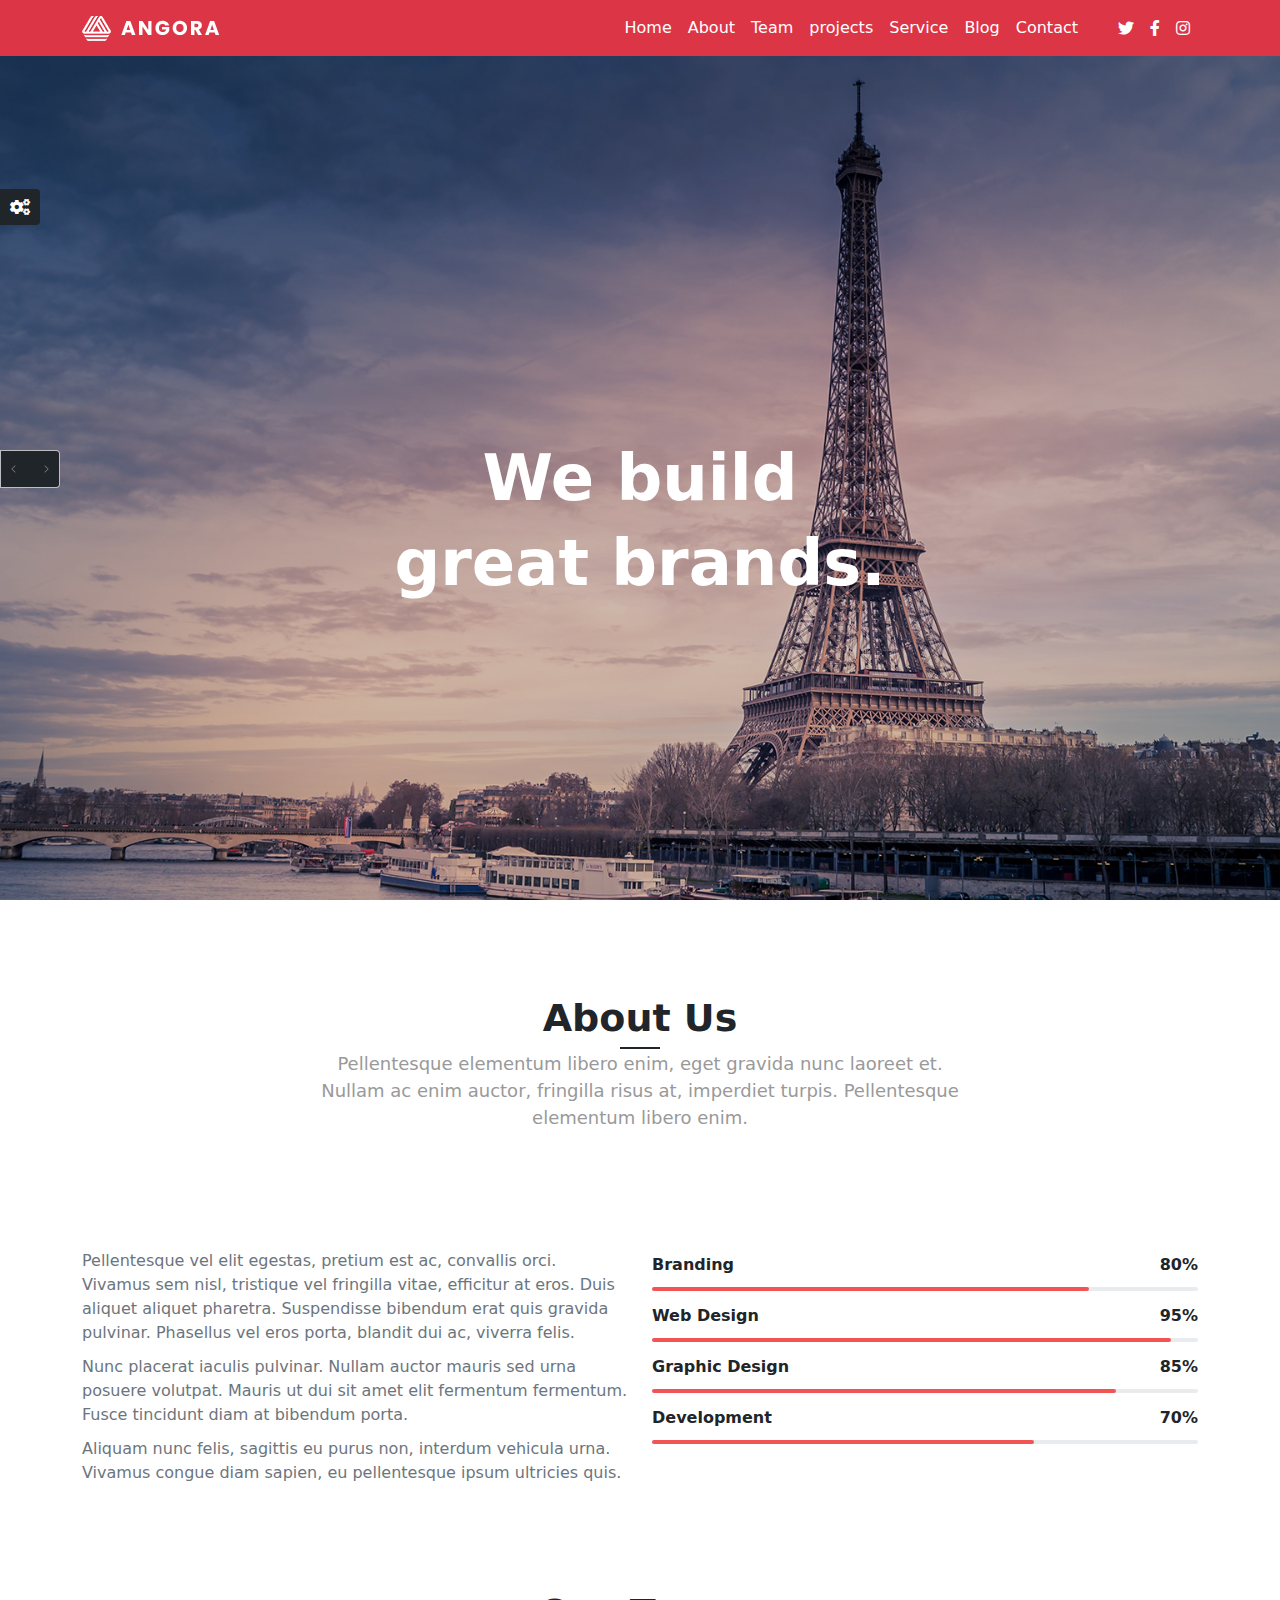
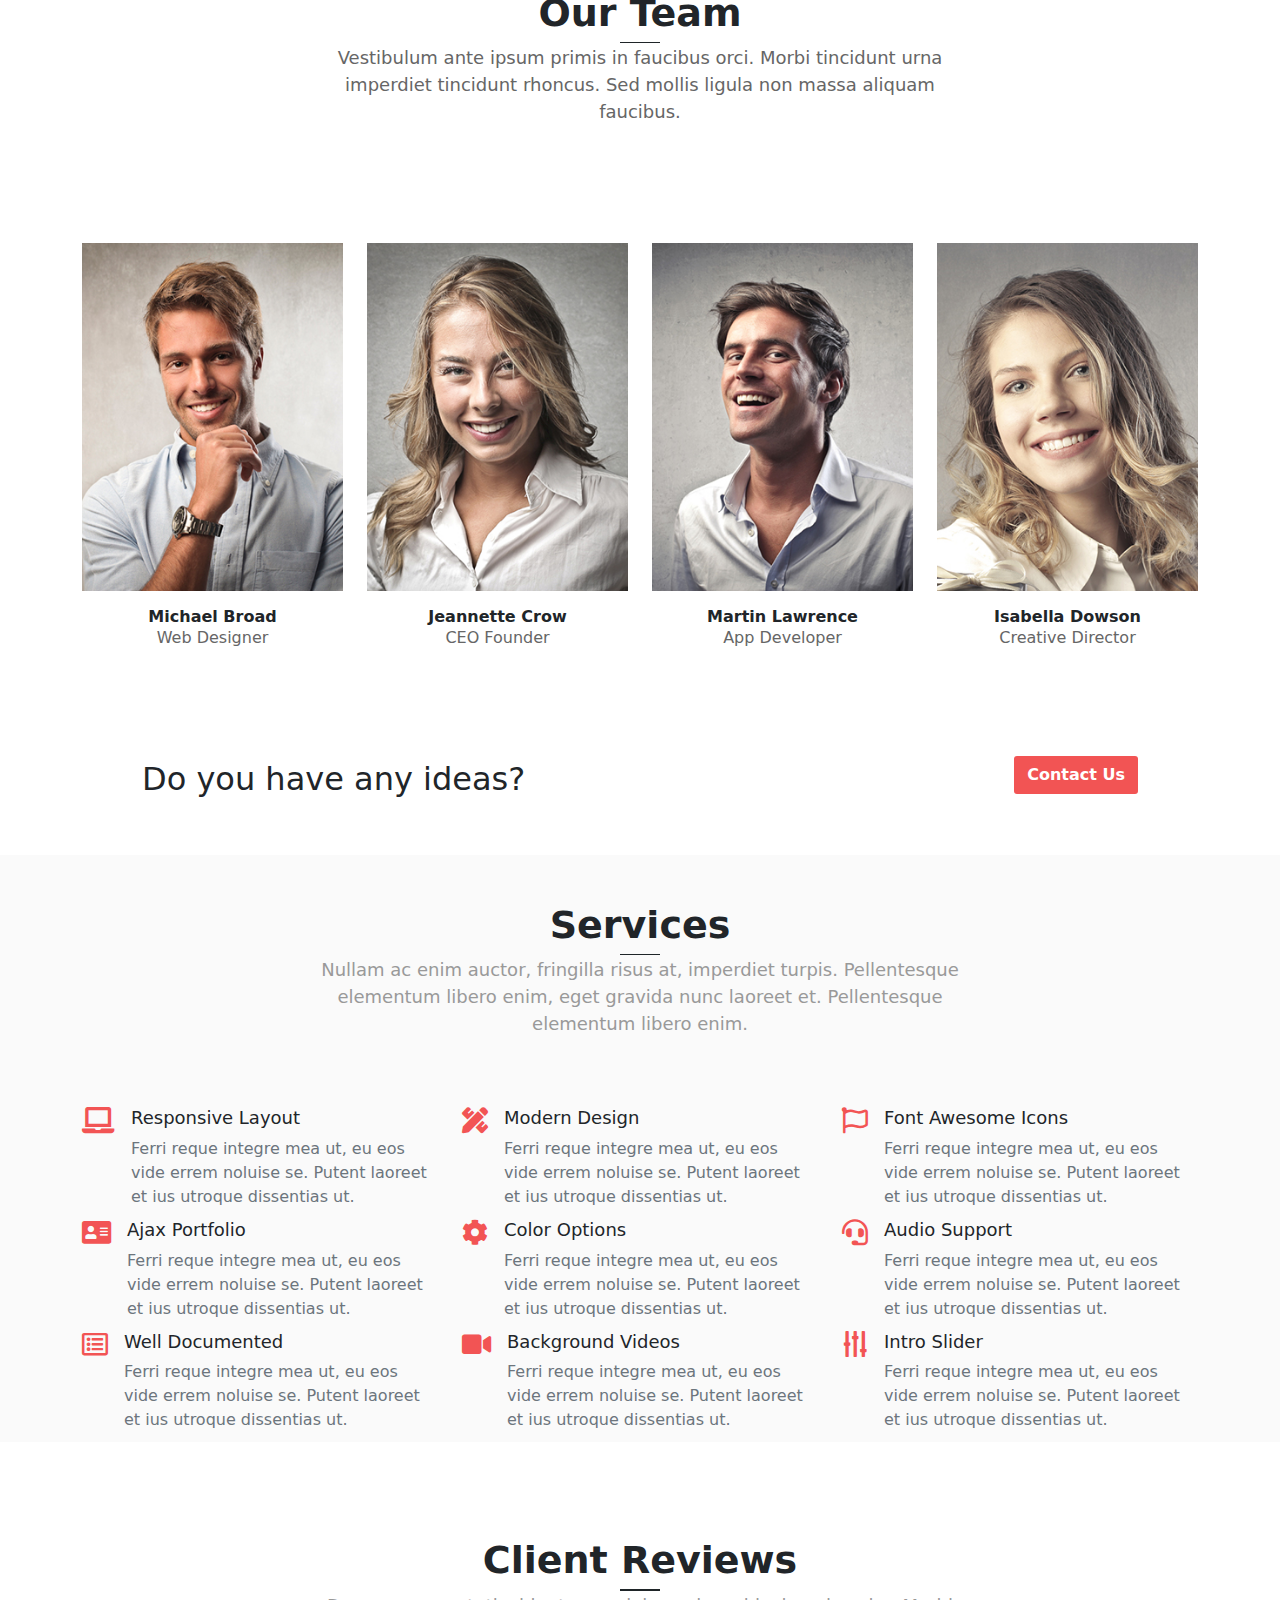
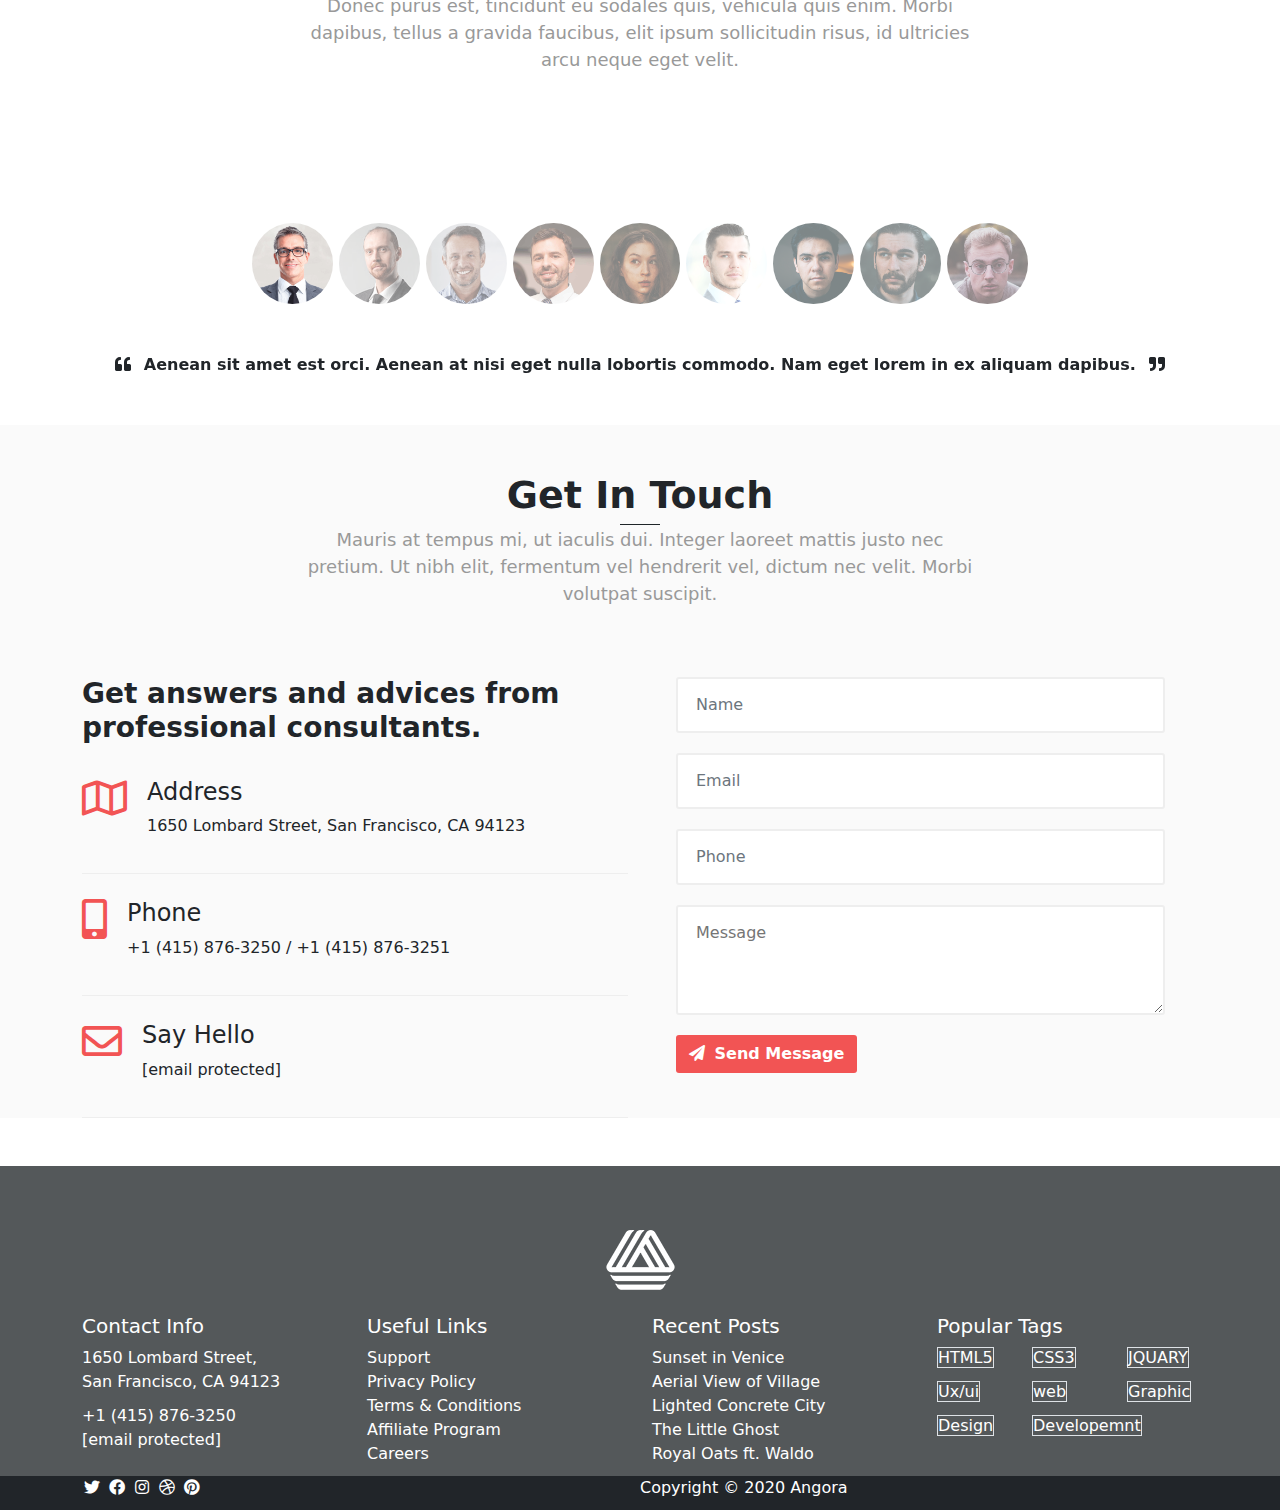
<file: index.html>
<html>

<head>
    <link rel="stylesheet" href="css/all.min.css">
    <link rel="stylesheet" href="css/bootstrap.min.css">
    <link rel="preconnect" href="https://fonts.googleapis.com">
    <link rel="preconnect" href="https://fonts.gstatic.com" crossorigin>
    <link href="https://fonts.googleapis.com/css2?family=Poppins:wght@200&display=swap" rel="stylesheet">
    <link rel="stylesheet" href="css/style.css">
</head>

<body>
    <section id="home">
        <!-- nav  -->
        <nav class="navbar navbar-expand-lg navbar-light bg-danger position-fixed w-100 z-index-2">
            <div class="container">
                <a class="navbar-brand" href="indix.html">
                    <img src="images/logo-white.png" alt="">
                </a>
                <button class="navbar-toggler" type="button" data-bs-toggle="collapse"
                    data-bs-target="#navbarSupportedContent" aria-controls="navbarSupportedContent"
                    aria-expanded="false" aria-label="Toggle navigation">
                    <span class="navbar-toggler-icon"></span>
                </button>
                <div class="collapse navbar-collapse" id="navbarSupportedContent">
                    <ul class="navbar-nav ms-auto mb-2 mb-lg-0">
                        <li class="nav-item ">
                            <a class="nav-link active" aria-current="page" href="#home">Home</a>
                        </li>
                        <li class="nav-item ">
                            <a class="nav-link" href="#about">About</a>
                        </li>
                        <li class="nav-item ">
                            <a class="nav-link" href="#team">Team</a>
                        </li>
                        <li class="nav-item ">
                            <a class="nav-link" href="#">projects</a>
                        </li>
                        <li class="nav-item ">
                            <a class="nav-link" href="#service">Service</a>
                        </li>
                        <li class="nav-item ">
                            <a class="nav-link" href="#">Blog</a>
                        </li>
                        <li class="nav-item  me-4">
                            <a class="nav-link" href="#contact">Contact</a>
                        </li>
                    </ul>
                    <!-- icon -->
                    <div class="nav-icon service_item d-flex text-white">
                        <i class="fab fa-twitter p-2"></i>
                        <i class="fab fa-facebook-f p-2"></i>
                        <i class="fab fa-instagram p-2"></i>
                    </div>
                </div>
        </nav>
        <!-- settings  -->
        <div class="settings position-fixed text-white rounded-end z-index">
            <i class="fas fa-cogs fa-1x"></i>
        </div>
        <!-- sliders  -->
        <div id="carouselExampleControls" class="carousel slide" data-bs-ride="carousel">
            <div class="carousel-inner position-static">
                <div class="carousel-item active slide_1">
                    <div class="carousel-caption d-none d-md-block">
                        <h1>We build</h1>
                        <h1>great brands.</h1>
                    </div>
                </div>
                <div class="carousel-item slide_2">
                    <div class="carousel-caption d-none d-md-block">
                        <h1>Focused </h1>
                        <h1>on strategy.</h1>
                    </div>
                </div>
                <div class="carousel-item slide_3">
                    <div class="carousel-caption d-none d-md-block">
                        <h1>Advanced in</h1>
                        <h1>digital works.</h1>
                    </div>
                </div>
            </div>
            <div class="arrow position-absolute text-white rounded-end text-center m-0">
                <div class="arow-left mb-3">
                    <button class="carousel-control-prev m-2" type="button" data-bs-target="#carouselExampleControls"
                        data-bs-slide="prev">
                        <span class="carousel-control-prev-icon" aria-hidden="true"></span>
                        <span class="visually-hidden">Previous</span>
                    </button>
                </div>
                <div class="arow-right">
                    <button class="carousel-control-next m-2" type="button" data-bs-target="#carouselExampleControls"
                        data-bs-slide="next">
                        <span class="carousel-control-next-icon" aria-hidden="true"></span>
                        <span class="visually-hidden">Next</span>
                    </button>
                </div>
            </div>
        </div>
    </section>
    <section id="about" class="mt-5 pt-5 ">
        <div class="container mb-5">
            <div class="d-flex justify-content-center align-items-center">
                <div class="ATSC-text text-center">
                    <div class="position-relative ">
                        <h2>About Us</h2>
                        <div class="line-mf"></div>
                    </div>
                    <p> Pellentesque elementum libero enim, eget gravida nunc laoreet et. Nullam ac enim auctor,
                        fringilla risus at, imperdiet turpis. Pellentesque elementum libero enim.</p>
                </div>
            </div>
        </div>
        <div class="container mb-5">
            <div class="row">
                <div class="col-md-6 text-muted">
                    <p>Pellentesque vel elit egestas, pretium est ac, convallis orci. Vivamus sem nisl, tristique vel
                        fringilla vitae, efficitur at eros. Duis aliquet aliquet pharetra. Suspendisse bibendum erat
                        quis gravida pulvinar. Phasellus vel eros porta, blandit dui ac, viverra felis.</p>
                    <p>Nunc placerat iaculis pulvinar. Nullam auctor mauris sed urna posuere volutpat. Mauris ut dui sit
                        amet elit fermentum fermentum. Fusce tincidunt diam at bibendum porta.</p>
                    <p>Aliquam nunc felis, sagittis eu purus non, interdum vehicula urna. Vivamus congue diam sapien, eu
                        pellentesque ipsum ultricies quis.</p>
                </div>
                <div class="col-md-6 ">
                    <div class="skill-item py-1">
                        <div class="d-flex">
                            <div class="w-50 ">
                                <p class="fw-bold">Branding</p>
                            </div>
                            <div class="w-50 position-relative">
                                <p class="position-absolute right fw-bold ">80%</p>
                            </div>
                        </div>
                        <div class="progress">
                            <div class="progress-bar" role="progressbar" style="width: 80%" aria-valuenow="80"
                                aria-valuemin="0" aria-valuemax="100"></div>
                        </div>
                    </div>
                    <div class="skill-item py-1 ">
                        <div class="d-flex">
                            <div class="w-50 ">
                                <p class="fw-bold">Web Design</p>
                            </div>
                            <div class="w-50 position-relative">
                                <p class="position-absolute right fw-bold ">95%</p>
                            </div>
                        </div>
                        <div class="progress">
                            <div class="progress-bar " role="progressbar" style="width: 95%" aria-valuenow="95"
                                aria-valuemin="0" aria-valuemax="100"></div>
                        </div>
                    </div>
                    <div class="skill-item py-1  ">
                        <div class="d-flex">
                            <div class="w-50 ">
                                <p class="fw-bold">Graphic Design</p>
                            </div>
                            <div class="w-50 position-relative">
                                <p class="position-absolute right fw-bold ">85%</p>
                            </div>
                        </div>
                        <div class="progress">
                            <div class="progress-bar " role="progressbar" style="width: 85%" aria-valuenow="85"
                                aria-valuemin="0" aria-valuemax="100"></div>
                        </div>
                    </div>
                    <div class="skill-item py-1  ">
                        <div class="d-flex">
                            <div class="w-50 ">
                                <p class="fw-bold">Development</p>
                            </div>
                            <div class="w-50 position-relative">
                                <p class="position-absolute right fw-bold ">70%</p>
                            </div>
                        </div>
                        <div class="progress">
                            <div class="progress-bar " role="progressbar" style="width: 70%" aria-valuenow="70"
                                aria-valuemin="0" aria-valuemax="100"></div>
                        </div>
                    </div>
                </div>
            </div>
        </div>
        </div>
        </div>
    </section>
    <section id="team" class="mt-5 pt-5">
        <div class="container mb-5">
            <div class="d-flex justify-content-center align-items-center">
                <div class="ATSC-text text-center">
                    <div class="position-relative ">
                        <h2>Our Team</h2>
                        <div class="line-mf"></div>
                    </div>
                    <p> Vestibulum ante ipsum primis in faucibus orci. Morbi tincidunt urna imperdiet tincidunt rhoncus.
                        Sed mollis ligula non massa aliquam faucibus.</p>
                </div>
            </div>
        </div>
        <div class="container">
            <div class="row">
                <div class="col-md-3">
                    <div class="team-card text-center">
                        <div class="profile">
                            <div class="social text-center d-flex justify-content-center align-items-center text-white">
                                <a href=""><i class="fab fa-twitter p-3 text-white"></i></a>
                                <a href=""><i class="fab fa-facebook-f p-3 text-white"></i></a>
                                <a href=""><i class="fab fa-linkedin-in p-3 text-white"></i></a>
                                <a href=""><i class="fab fa-dribbble p-3 text-white"></i></a>
                            </div>
                            <img src="images/member-1.jpg" alt="" class="w-100">
                        </div>
                        <div class="text mt-3">
                            <h5 class="Team_member">Michael Broad</h5>
                            <p> Web Designer</p>
                        </div>
                    </div>
                </div>
                <div class="col-md-3">
                    <div class="team-card text-center">
                        <div class="profile">
                            <div class="social text-center d-flex justify-content-center align-items-center text-white">
                                <a href=""><i class="fab fa-twitter p-3 text-white"></i></a>
                                <a href=""><i class="fab fa-facebook-f p-3 text-white"></i></a>
                                <a href=""><i class="fab fa-linkedin-in p-3 text-white"></i></a>
                                <a href=""><i class="fab fa-dribbble p-3 text-white"></i></a>
                            </div>
                            <img src="images/member-2.jpg" alt="" class="w-100">
                        </div>
                        <div class="text mt-3">
                            <h5 class="Team_member">Jeannette Crow</h5>
                            <p> CEO Founder</p>
                        </div>
                    </div>

                </div>
                <div class="col-md-3">
                    <div class="team-card text-center">
                        <div class="profile">
                            <div class="social text-center d-flex justify-content-center align-items-center text-white">
                                <a href=""><i class="fab fa-twitter p-3 text-white"></i></a>
                                <a href=""><i class="fab fa-facebook-f p-3 text-white"></i></a>
                                <a href=""><i class="fab fa-linkedin-in p-3 text-white"></i></a>
                                <a href=""><i class="fab fa-dribbble p-3 text-white"></i></a>
                            </div>
                            <img src="images/member-3.jpg" alt="" class="w-100">
                        </div>
                        <div class="text mt-3">
                            <h5 class="Team_member">Martin Lawrence</h5>
                            <p> App Developer</p>
                        </div>
                    </div>

                </div>
                <div class="col-md-3">
                    <div class="team-card text-center">
                        <div class="profile">
                            <div class="social text-center d-flex justify-content-center align-items-center text-white">
                                <a href=""><i class="fab fa-twitter p-3 text-white"></i></a>
                                <a href=""><i class="fab fa-facebook-f p-3 text-white"></i></a>
                                <a href=""><i class="fab fa-linkedin-in p-3 text-white"></i></a>
                                <a href=""><i class="fab fa-dribbble p-3 text-white"></i></a>
                            </div>
                            <img src="images/member-4.jpg" alt="" class="w-100">
                        </div>
                        <div class="text mt-3">
                            <h5 class="Team_member">Isabella Dowson</h5>
                            <p> Creative Director</p>
                        </div>
                    </div>

                </div>
            </div>
            <div class="container">
                <div class="d-flex mt-5 pt-5 ps-5  ">
                    <div>
                        <h3 class="fs-2 mt-1">Do you have any ideas?</h3>
                    </div>
                    <!-- button -->
                    <div class="ms-auto me-5 ">
                        <a href="#contact" class="btn ">Contact Us</a>
                    </div>
                </div>
            </div>
        </div>
    </section>
    <section id="service" class="mt-5 pt-5 bg-gray ">
        <div class="container ">
            <div class="d-flex justify-content-center align-items-center">
                <div class="ATSC-text text-center">
                    <div class="position-relative ">
                        <h2>Services</h2>
                        <div class="line-mf"></div>
                    </div>
                    <p>Nullam ac enim auctor, fringilla risus at, imperdiet turpis. Pellentesque elementum libero enim,
                        eget gravida nunc laoreet et. Pellentesque elementum libero enim.</p>
                </div>
            </div>
        </div>
        <div class="container">
            <div class="row">
                <div class="col-md-4 ">
                    <div class="service_item d-flex">
                        <div class="service_icon me-3">
                            <i class="fas fa-laptop"></i>
                        </div>
                        <div class="service_text">
                            <h3>Responsive Layout</h3>
                            <p class="text-muted">Ferri reque integre mea ut, eu eos vide errem noluise se. Putent
                                laoreet et ius utroque dissentias ut.</p>
                        </div>
                    </div>
                </div>
                <div class="col-md-4 ">
                    <div class="service_item d-flex">
                        <div class="service_icon me-3">
                            <i class="fas fa-pencil-ruler"></i>
                        </div>
                        <div class="service_text">
                            <h3>Modern Design</h3>
                            <p class="text-muted">Ferri reque integre mea ut, eu eos vide errem noluise se. Putent
                                laoreet et ius utroque dissentias ut.</p>
                        </div>
                    </div>
                </div>
                <div class="col-md-4 ">
                    <div class="service_item d-flex">
                        <div class="service_icon me-3">
                            <i class="far fa-flag"></i>
                        </div>
                        <div class="service_text">
                            <h3>Font Awesome Icons</h3>
                            <p class="text-muted">Ferri reque integre mea ut, eu eos vide errem noluise se. Putent
                                laoreet et ius utroque dissentias ut.</p>
                        </div>
                    </div>
                </div>
                <div class="col-md-4 ">
                    <div class="service_item d-flex">
                        <div class="service_icon me-3">
                            <i class="fas fa-address-card"></i>
                        </div>
                        <div class="service_text">
                            <h3>Ajax Portfolio</h3>
                            <p class="text-muted">Ferri reque integre mea ut, eu eos vide errem noluise se. Putent
                                laoreet et ius utroque dissentias ut.</p>
                        </div>
                    </div>
                </div>
                <div class="col-md-4 ">
                    <div class="service_item d-flex">
                        <div class="service_icon me-3">
                            <i class="fas fa-cog"></i>
                        </div>
                        <div class="service_text">
                            <h3>Color Options</h3>
                            <p class="text-muted">Ferri reque integre mea ut, eu eos vide errem noluise se. Putent
                                laoreet et ius utroque dissentias ut.</p>
                        </div>
                    </div>
                </div>
                <div class="col-md-4 ">
                    <div class="service_item d-flex">
                        <div class="service_icon me-3">
                            <i class="fas fa-headset"></i>
                        </div>
                        <div class="service_text">
                            <h3>Audio Support</h3>
                            <p class="text-muted">Ferri reque integre mea ut, eu eos vide errem noluise se. Putent
                                laoreet et ius utroque dissentias ut.</p>
                        </div>
                    </div>
                </div>
                <div class="col-md-4">
                    <div class="service_item d-flex">
                        <div class="service_icon me-3">
                            <i class="far fa-list-alt"></i>
                        </div>
                        <div class="service_text">
                            <h3>Well Documented</h3>
                            <p class="text-muted">Ferri reque integre mea ut, eu eos vide errem noluise se. Putent
                                laoreet et ius utroque dissentias ut.</p>
                        </div>
                    </div>
                </div>
                <div class="col-md-4">
                    <div class="service_item d-flex">
                        <div class="service_icon me-3">
                            <i class="fas fa-video"></i>
                        </div>
                        <div class="service_text">
                            <h3>Background Videos</h3>
                            <p class="text-muted">Ferri reque integre mea ut, eu eos vide errem noluise se. Putent
                                laoreet et ius utroque dissentias ut.</p>
                        </div>
                    </div>
                </div>
                <div class="col-md-4">
                    <div class="service_item d-flex">
                        <div class="service_icon me-3">
                            <i class="fas fa-sliders-h fa-rotate-270"></i>
                        </div>
                        <div class="service_text">
                            <h3>Intro Slider</h3>
                            <p class="text-muted">Ferri reque integre mea ut, eu eos vide errem noluise se. Putent
                                laoreet et ius utroque dissentias ut.</p>
                        </div>
                    </div>
                </div>
            </div>
        </div>
    </section>
    <section class="Reviews mt-5 pt-5 ">
        <div class="container">
            <div class="d-flex justify-content-center align-items-center">
                <div class="ATSC-text text-center">
                    <div class="position-relative ">
                        <h2>Client Reviews</h2>
                        <div class="line-mf"></div>
                    </div>
                    <p>Donec purus est, tincidunt eu sodales quis, vehicula quis enim. Morbi dapibus, tellus a gravida
                        faucibus, elit ipsum sollicitudin risus, id ultricies arcu neque eget velit.</p>
                </div>
            </div>
        </div>
        <div class="container">
            <div class="carousel_Reviews">
                <div id="carouselExampleIndicators" class="carousel slide" data-bs-ride="carousel">
                    <div class="carousel-indicators position-static pt-5">
                        <button type="button" data-bs-target="#carouselExampleIndicators" data-bs-slide-to="0"
                            class="active" aria-current="true" aria-label="Slide 1">
                            <img src="./images/client-1.png" class="d-block w-100 rounded-circle" alt="...">
                        </button>
                        <button type="button" data-bs-target="#carouselExampleIndicators" data-bs-slide-to="1"
                            aria-label="Slide 2">
                            <img src="./images/client-2.png" class="d-block w-100 rounded-circle" alt="...">
                        </button>
                        <button type="button" data-bs-target="#carouselExampleIndicators" data-bs-slide-to="2"
                            aria-label="Slide 3">
                            <img src="./images/client-3.png" class="d-block w-100 rounded-circle" alt="...">
                        </button>
                        <button type="button" data-bs-target="#carouselExampleIndicators" data-bs-slide-to="3"
                            aria-label="Slide 4">
                            <img src="./images/client-4.png" class="d-block w-100 rounded-circle" alt="...">
                        </button>
                        <button type="button" data-bs-target="#carouselExampleIndicators" data-bs-slide-to="4"
                            aria-label="Slide 5">
                            <img src="./images/client-5.png" class="d-block w-100 rounded-circle" alt="...">
                        </button>
                        <button type="button" data-bs-target="#carouselExampleIndicators" data-bs-slide-to="5"
                            aria-label="Slide 6">
                            <img src="./images/client-6.png" class="d-block w-100 rounded-circle" alt="...">
                        </button>
                        <button type="button" data-bs-target="#carouselExampleIndicators" data-bs-slide-to="6"
                            aria-label="Slide 7">
                            <img src="./images/client-7.png" class="d-block w-100 rounded-circle" alt="...">
                        </button>
                        <button type="button" data-bs-target="#carouselExampleIndicators" data-bs-slide-to="7"
                            aria-label="Slide 8">
                            <img src="./images/client-8.png" class="d-block w-100 rounded-circle" alt="...">
                        </button>
                        <button type="button" data-bs-target="#carouselExampleIndicators" data-bs-slide-to="8"
                            aria-label="Slide 9">
                            <img src="./images/client-9.png" class="d-block w-100 rounded-circle" alt="...">
                        </button>
                    </div>
                    <div class="carousel-inner">
                        <div class="carousel-item active">
                            <div class="d-flex justify-content-center align-items-center">
                                <div class="text-center">
                                    <i class="fas fa-quote-left "></i>
                                    <span class="text-center p-2 fw-bold"> Aenean sit amet est orci. Aenean at nisi eget
                                        nulla lobortis commodo. Nam eget lorem in ex aliquam dapibus. </span>
                                    <i class="fas fa-quote-right"></i>
                                </div>
                            </div>
                        </div>
                        <div class="carousel-item">
                            <div class="d-flex justify-content-center align-items-center">
                                <div class="text-center">
                                    <i class="fas fa-quote-left "></i>
                                    <span class="text-center p-2  fw-bold"> Suspendisse non velit lacus. Mauris
                                        efficitur lorem a justo semper, ut suscipit ligula malesuada. Donec dui nulla.
                                    </span>
                                    <i class="fas fa-quote-right"></i>
                                </div>
                            </div>
                        </div>
                        <div class="carousel-item">
                            <div class="d-flex justify-content-center align-items-center">
                                <div class="text-center">
                                    <i class="fas fa-quote-left "></i>
                                    <span class="text-center p-2 fw-bold"> Vestibulum lectus massa, volutpat ut
                                        tristique nec, volutpat in turpis. In vehicula tempus odio. Nullam enim ligula.
                                    </span>
                                    <i class="fas fa-quote-right"></i>
                                </div>
                            </div>
                        </div>
                        <div class="carousel-item ">
                            <div class="d-flex justify-content-center align-items-center">
                                <div class="text-center">
                                    <i class="fas fa-quote-left "></i>
                                    <span class="text-center p-2 fw-bold "> Nunc accumsan finibus sollicitudin. Integer
                                        malesuada purus sapien, sit amet volutpat sem fringilla ut. Proin viverra
                                        scelerisque mollis. </span>
                                    <i class="fas fa-quote-right"></i>
                                </div>
                            </div>
                        </div>
                        <div class="carousel-item">
                            <div class="d-flex justify-content-center align-items-center">
                                <div class="text-center">
                                    <i class="fas fa-quote-left "></i>
                                    <span class="text-center p-2 fw-bold"> Fusce euismod eget nulla a tempus.
                                        Pellentesque in varius metus. Fusce iaculis cursus ante, vel vestibulum dui
                                        sagittis vitae. </span>
                                    <i class="fas fa-quote-right"></i>
                                </div>
                            </div>
                        </div>
                        <div class="carousel-item">
                            <div class="d-flex justify-content-center align-items-center">
                                <div class="text-center">
                                    <i class="fas fa-quote-left "></i>
                                    <span class="text-center p-2 fw-bold"> Cras et est eu tellus fringilla congue. Nunc
                                        efficitur libero ut nunc volutpat porttitor. Aliquam in justo at neque. </span>
                                    <i class="fas fa-quote-right"></i>
                                </div>
                            </div>
                        </div>
                        <div class="carousel-item ">
                            <div class="d-flex justify-content-center align-items-center">
                                <div class="text-center">
                                    <i class="fas fa-quote-left "></i>
                                    <span class="text-center p-2  fw-bold">L Vivamus pellentesque dignissim neque, quis
                                        viverra diam venenatis sit amet. Donec dignissim turpis quis libero posuere
                                        auctor. </span>
                                    <i class="fas fa-quote-right"></i>
                                </div>
                            </div>
                        </div>
                        <div class="carousel-item">
                            <div class="d-flex justify-content-center align-items-center">
                                <div class="text-center">
                                    <i class="fas fa-quote-left "></i>
                                    <span class="text-center p-2 fw-bold"> Aenean varius accumsan eros, id molestie leo
                                        vestibulum a. Ut semper dictum feugiat. Integer tincidunt interdum eros ut
                                        accumsan. </span>
                                    <i class="fas fa-quote-right"></i>
                                </div>
                            </div>
                        </div>
                        <div class="carousel-item">
                            <div class="d-flex justify-content-center align-items-center">
                                <div class="text-center">
                                    <i class="fas fa-quote-left "></i>
                                    <span class="text-center p-2 fw-bold"> Aenean varius accumsan eros, id molestie leo
                                        vestibulum a. Ut semper dictum feugiat. Integer tincidunt interdum eros ut
                                        accumsan. </span>
                                    <i class="fas fa-quote-right"></i>
                                </div>
                            </div>
                        </div>
                    </div>
                </div>
            </div>
        </div>
    </section>
    <section id="contact" class="mt-5 pt-5 bg-gray ">
        <div class="container ">
            <div class="d-flex justify-content-center align-items-center">
                <div class="ATSC-text text-center">
                    <div class="position-relative ">
                        <h2>Get In Touch</h2>
                        <div class="line-mf"></div>
                    </div>
                    <p>Mauris at tempus mi, ut iaculis dui. Integer laoreet mattis justo nec pretium. Ut nibh elit,
                        fermentum vel hendrerit vel, dictum nec velit. Morbi volutpat suscipit.</p>
                </div>
            </div>
        </div>
        <div class="container ">
            <div class="row">
                <div class="col-md-6">
                    <h3>Get answers and advices from professional consultants.</h3>

                    <div class="toContactus d-flex">
                        <div class="contactIcon ">
                            <i class="far fa-map"></i>
                        </div>
                        <div class="contactText">
                            <h4>Address</h4>
                            <p>1650 Lombard Street, San Francisco, CA 94123</p>
                        </div>
                    </div>
                    <div class="toContactus d-flex">
                        <div class="contactIcon ">
                            <i class="fas fa-mobile-alt"></i>
                        </div>
                        <div class="contactText">
                            <h4>Phone</h4>
                            <p>+1 (415) 876-3250 / +1 (415) 876-3251</p>
                        </div>
                    </div>
                    <div class="toContactus d-flex">
                        <div class="contactIcon ">
                            <i class="far fa-envelope"></i>
                        </div>
                        <div class="contactText">
                            <h4>Say Hello</h4>
                            <p>[email protected]</p>
                        </div>
                    </div>
                </div>
                <div class="col-md-6">
                    <form>
                        <div class="container">
                            <div class="row">
                                <div class="col-md-12">
                                    <div class="form-group">
                                        <input type="text" name="form-name" class="form-control" placeholder="Name">
                                    </div>
                                </div>
                            </div>
                        </div>
                        <div class="container">
                            <div class="row">
                                <div class="col-md-12">
                                    <div class="form-group">
                                        <input type="email" name="form-email" class="form-control" placeholder="Email">
                                    </div>
                                </div>
                            </div>
                        </div>
                        <div class="container">
                            <div class="row">
                                <div class="col-md-12">
                                    <div class="form-group">
                                        <input type="number" name="form-phone" class="form-control" placeholder="Phone">
                                    </div>
                                </div>
                            </div>
                        </div>
                        <div class="container">
                            <div class="row">
                                <div class="col-md-12">
                                    <div class="form-group">
                                        <textarea name="message" class="form-message" placeholder="Message"></textarea>
                                    </div>
                                </div>
                            </div>
                        </div>
                        <!-- button -->
                        <div class="ps-4">
                            <button type="submit" class="btn">
                                <i class="fas fa-paper-plane pe-1"></i> Send Message</button>
                        </div>
                    </form>
                </div>
            </div>
        </div>

    </section>
    <section id="Copyright " class="mt-5 pt-5 bg-black ">
        <div class="container">
            <div class="row">
                <div class="col-md-12">
                    <div class="text-center pt-3">
                        <img src="images/icon.png" alt="">
                    </div>
                </div>
            </div>

        </div>
        <div class="container mt-4 c_wihte">
            <div class="row">
                <div class="col-md-3 col-sm-6">
                    <div class="text-white">
                        <h5>Contact Info</h5>
                        <p>1650 Lombard Street,
                            <br> San Francisco, CA 94123
                        </p>
                        <p>
                            +1 (415) 876-3250
                            <br>
                            <a href="">[email protected]</a>
                        </p>
                    </div>
                </div>
                <div class="col-md-3 col-sm-6 c_wihte">
                    <div class="text-white">
                        <h5>Useful Links</h5>
                        <p><a href="">Support</a>
                            <br> <a href="">Privacy Policy</a><br>
                            <a href="">Terms & Conditions</a>
                            <br>
                            <a href="">Affiliate Program</a><br>
                            <a href="">Careers</a>
                        </p>
                    </div>
                </div>
                <div class="col-md-3 col-sm-6">
                    <div class="text-white">
                        <h5>Recent Posts</h5>
                        <p><a href="">Sunset in Venice</a>
                            <br> <a href="">Aerial View of Village</a><br>
                            <a href="">Lighted Concrete City</a>
                            <br>
                            <a href="">The Little Ghost</a><br>
                            <a href="">Royal Oats ft. Waldo</a>
                        </p>
                    </div>
                </div>
                <div class="col-md-3 col-sm-6">
                    <div class="text-white">
                        <h5>Popular Tags</h5>
                        <div>
                            <div class="row">
                                <div class="col-md-4">
                                    <div></div>
                                    <p>
                                        <a href="" class="border border-1">HTML5</a>
                                    </p>
                                </div>
                                <div class="col-md-4 ">
                                    <p>
                                        <a href="" class="border border-1">CSS3</a>
                                    </p>
                                </div>
                                <div class="col-md-4">
                                    <p>
                                        <a href="" class="border border-1">JQUARY</a>
                                    </p>
                                </div>
                            </div>
                            <div class="row">
                                <div class="col-md-4">
                                    <div></div>
                                    <p>
                                        <a href="" class="border border-1">Ux/ui</a>
                                    </p>
                                </div>
                                <div class="col-md-4 ">
                                    <p>
                                        <a href="" class="border border-1">web</a>
                                    </p>
                                </div>
                                <div class="col-md-4">
                                    <p>
                                        <a href="" class="border border-1">Graphic</a>
                                    </p>
                                </div>
                            </div>
                            <div class="row">
                                <div class="col-md-4">
                                    <div></div>
                                    <p>
                                        <a href="" class="border border-1">Design</a>
                                    </p>
                                </div>
                                <div class="col-md-8 ">
                                    <p>
                                        <a href="" class="border border-1">Developemnt</a>
                                    </p>
                                </div>
                            </div>
                        </div>
                    </div>
                </div>
            </div>
        </div>
        <div class="bg-dark">
            <div class="container ">
                <div class="rwo">
                    <div class="d-flex">
                        <div class="col-md-6">
                            <i class="fab fa-twitter fa-fw text-white"></i>
                            <i class="fab fa-facebook fa-fw text-white"></i>
                            <i class="fab fa-instagram fa-fw text-white"></i>
                            <i class="fab fa-dribbble fa-fw text-white"></i>
                            <i class="fab fa-pinterest fa-fw text-white"></i>
                        </div>
                        <div class="col-md-6">
                            <div>
                                <p class="text-white"> Copyright © 2020 Angora</p>
                            </div>
                        </div>
                    </div>
                </div>
            </div>
        </div>
    </section>



    <script src="js/bootstrap.bundle.min.js"></script>
</body>

</html>
</file>
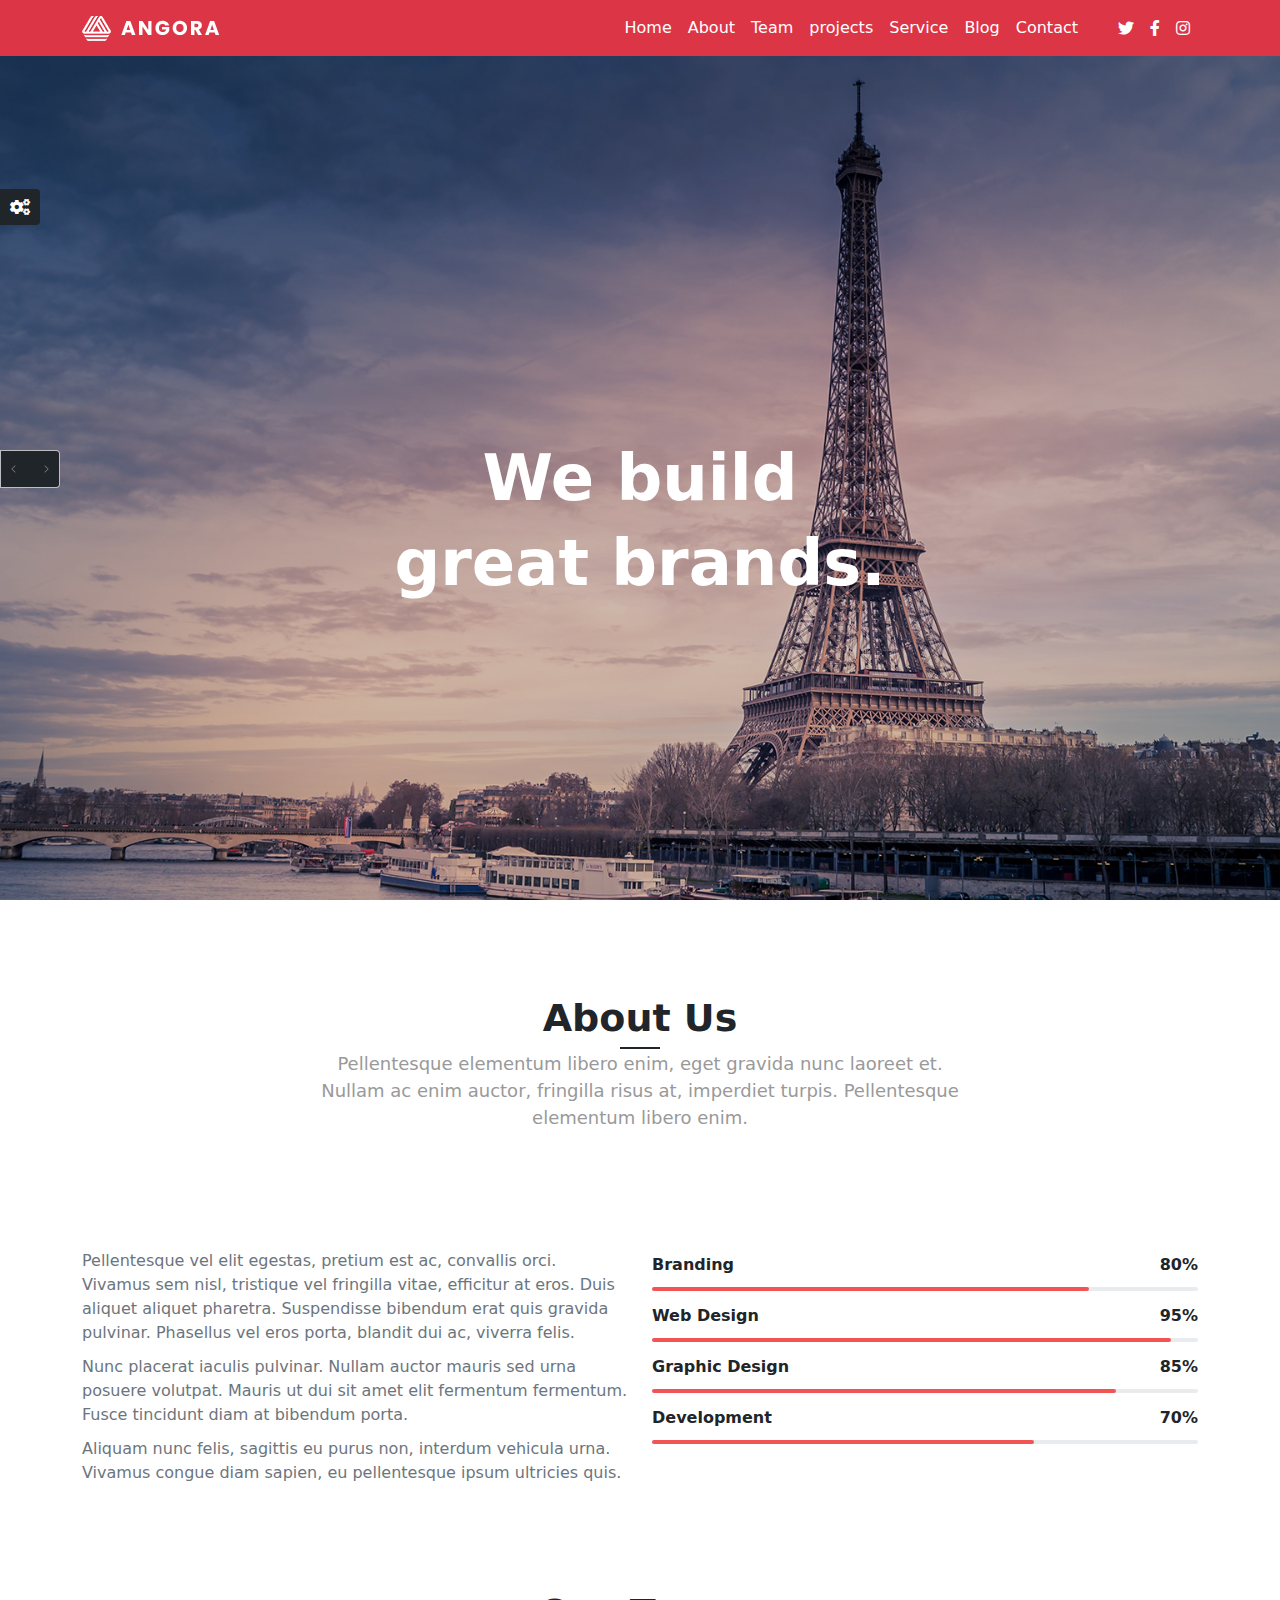
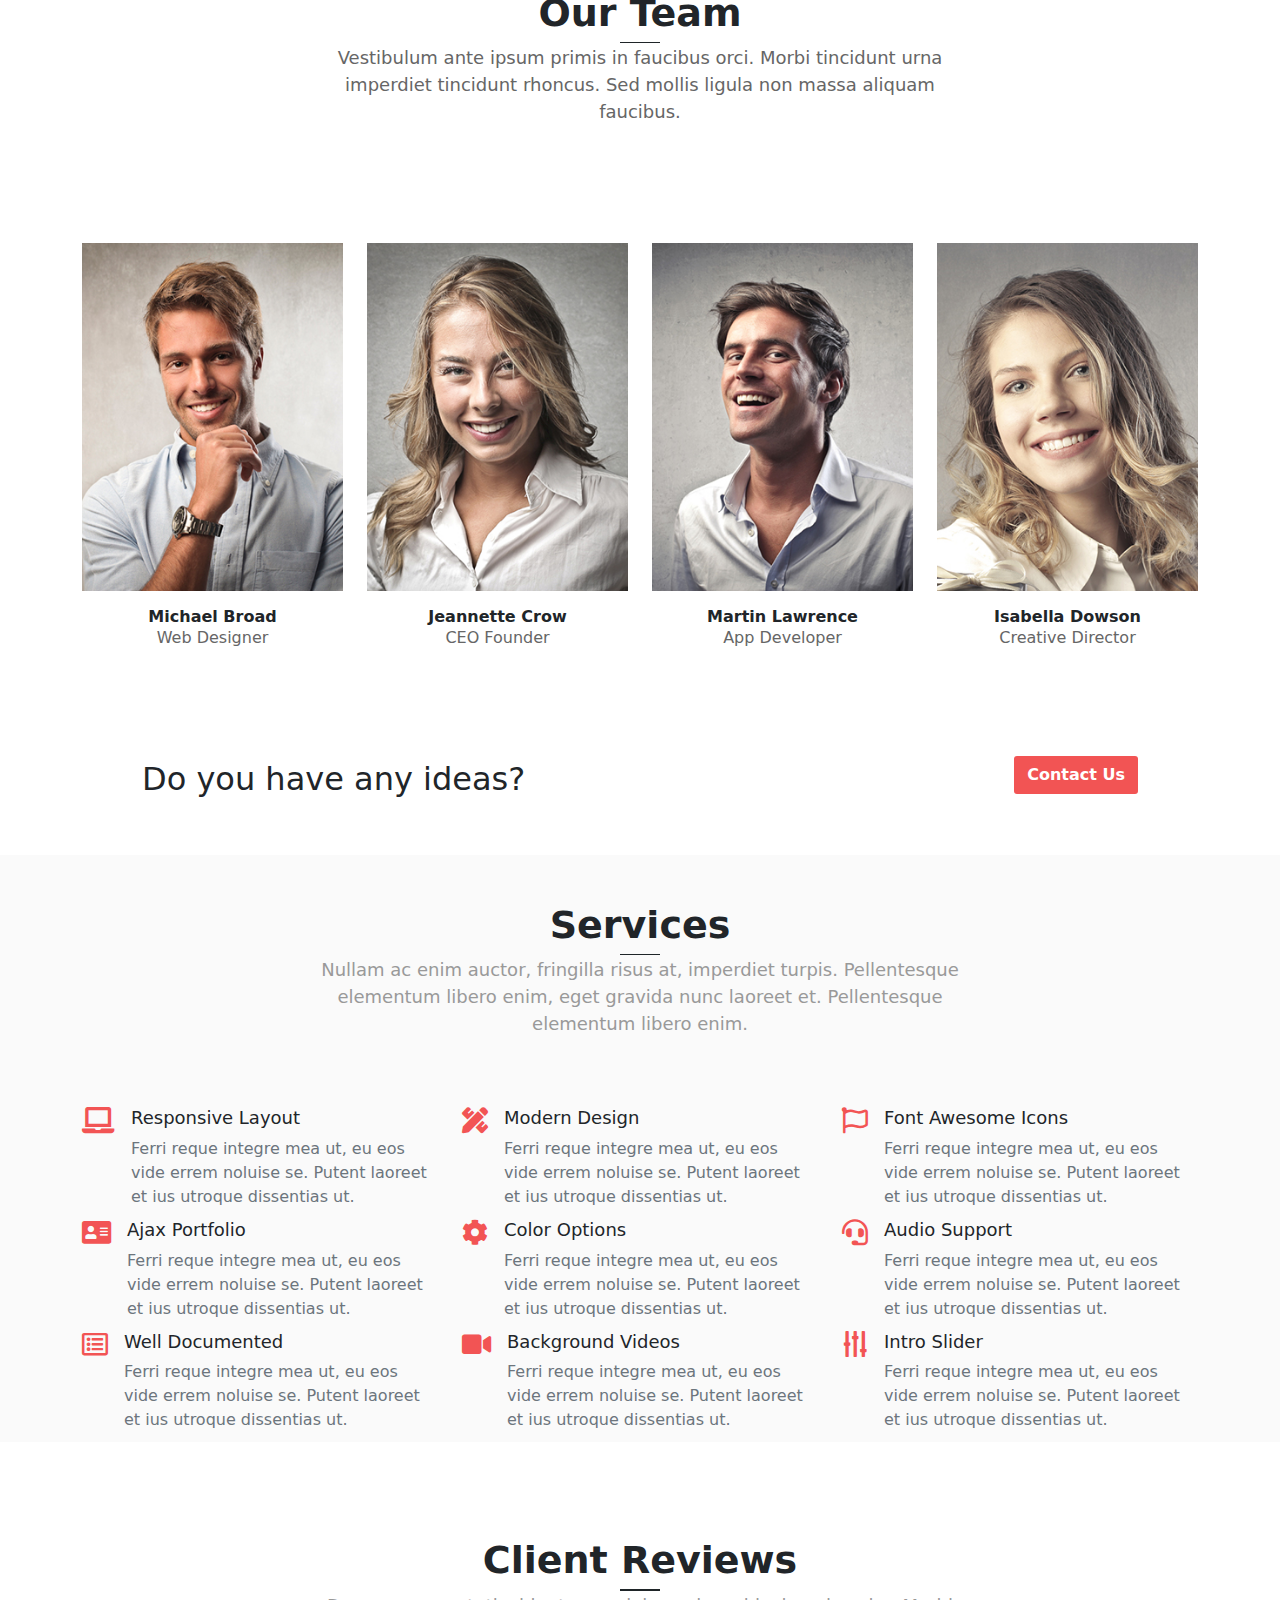
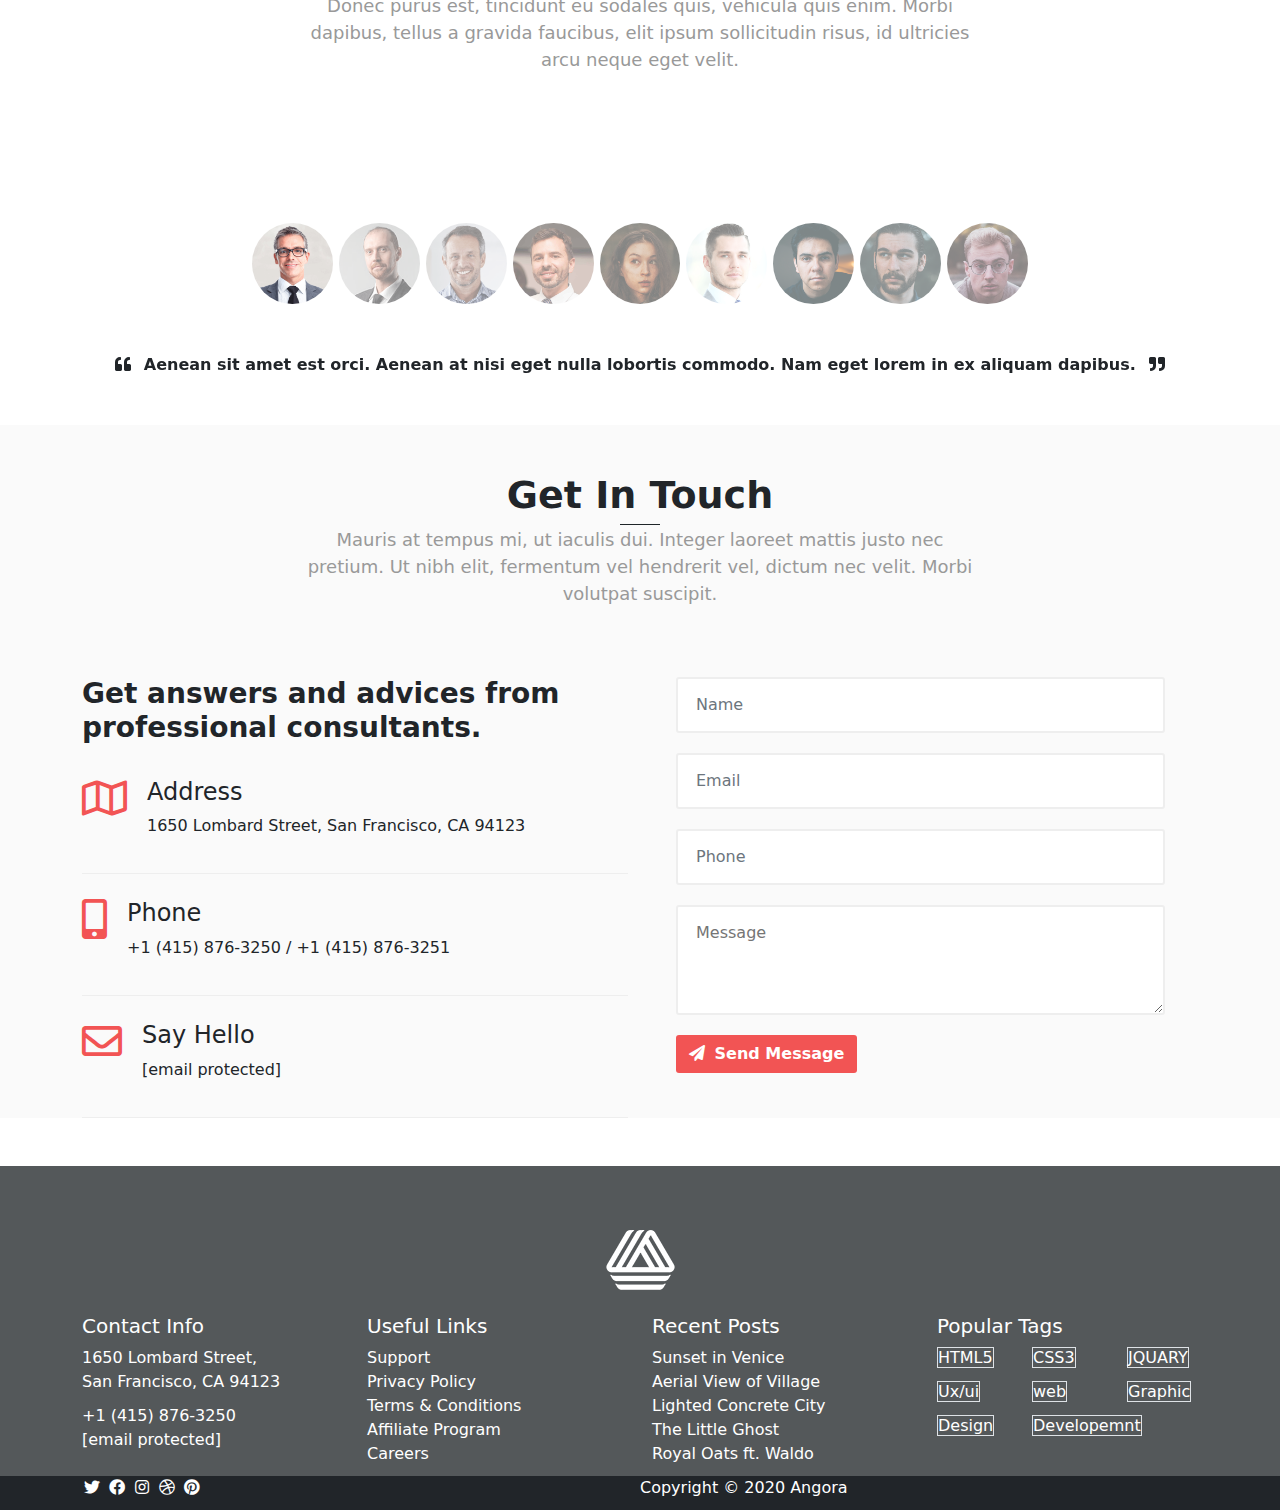
<file: indix.html>
<html>

<head>
    <link rel="stylesheet" href="css/all.min.css">
    <link rel="stylesheet" href="css/bootstrap.min.css">
    <link rel="preconnect" href="https://fonts.googleapis.com">
    <link rel="preconnect" href="https://fonts.gstatic.com" crossorigin>
    <link href="https://fonts.googleapis.com/css2?family=Poppins:wght@200&display=swap" rel="stylesheet">
    <link rel="stylesheet" href="css/style.css">
</head>

<body>
    <section id="home">
        <!-- nav  -->
        <nav class="navbar navbar-expand-lg navbar-light bg-danger position-fixed w-100 z-index-2">
            <div class="container">
                <a class="navbar-brand" href="indix.html">
                    <img src="images/logo-white.png" alt="">
                </a>
                <button class="navbar-toggler" type="button" data-bs-toggle="collapse"
                    data-bs-target="#navbarSupportedContent" aria-controls="navbarSupportedContent"
                    aria-expanded="false" aria-label="Toggle navigation">
                    <span class="navbar-toggler-icon"></span>
                </button>
                <div class="collapse navbar-collapse" id="navbarSupportedContent">
                    <ul class="navbar-nav ms-auto mb-2 mb-lg-0">
                        <li class="nav-item ">
                            <a class="nav-link active" aria-current="page" href="#home">Home</a>
                        </li>
                        <li class="nav-item ">
                            <a class="nav-link" href="#about">About</a>
                        </li>
                        <li class="nav-item ">
                            <a class="nav-link" href="#team">Team</a>
                        </li>
                        <li class="nav-item ">
                            <a class="nav-link" href="#">projects</a>
                        </li>
                        <li class="nav-item ">
                            <a class="nav-link" href="#service">Service</a>
                        </li>
                        <li class="nav-item ">
                            <a class="nav-link" href="#">Blog</a>
                        </li>
                        <li class="nav-item  me-4">
                            <a class="nav-link" href="#contact">Contact</a>
                        </li>
                    </ul>
                    <!-- icon -->
                    <div class="nav-icon service_item d-flex text-white">
                        <i class="fab fa-twitter p-2"></i>
                        <i class="fab fa-facebook-f p-2"></i>
                        <i class="fab fa-instagram p-2"></i>
                    </div>
                </div>
        </nav>
        <!-- settings  -->
        <div class="settings position-fixed text-white rounded-end z-index">
            <i class="fas fa-cogs fa-1x"></i>
        </div>
        <!-- sliders  -->
        <div id="carouselExampleControls" class="carousel slide" data-bs-ride="carousel">
            <div class="carousel-inner position-static">
                <div class="carousel-item active slide_1">
                    <div class="carousel-caption d-none d-md-block">
                        <h1>We build</h1>
                        <h1>great brands.</h1>
                    </div>
                </div>
                <div class="carousel-item slide_2">
                    <div class="carousel-caption d-none d-md-block">
                        <h1>Focused </h1>
                        <h1>on strategy.</h1>
                    </div>
                </div>
                <div class="carousel-item slide_3">
                    <div class="carousel-caption d-none d-md-block">
                        <h1>Advanced in</h1>
                        <h1>digital works.</h1>
                    </div>
                </div>
            </div>
            <div class="arrow position-absolute text-white rounded-end text-center m-0">
                <div class="arow-left mb-3">
                    <button class="carousel-control-prev m-2" type="button" data-bs-target="#carouselExampleControls"
                        data-bs-slide="prev">
                        <span class="carousel-control-prev-icon" aria-hidden="true"></span>
                        <span class="visually-hidden">Previous</span>
                    </button>
                </div>
                <div class="arow-right">
                    <button class="carousel-control-next m-2" type="button" data-bs-target="#carouselExampleControls"
                        data-bs-slide="next">
                        <span class="carousel-control-next-icon" aria-hidden="true"></span>
                        <span class="visually-hidden">Next</span>
                    </button>
                </div>
            </div>
        </div>
    </section>
    <section id="about" class="mt-5 pt-5 ">
        <div class="container mb-5">
            <div class="d-flex justify-content-center align-items-center">
                <div class="ATSC-text text-center">
                    <div class="position-relative ">
                        <h2>About Us</h2>
                        <div class="line-mf"></div>
                    </div>
                    <p> Pellentesque elementum libero enim, eget gravida nunc laoreet et. Nullam ac enim auctor,
                        fringilla risus at, imperdiet turpis. Pellentesque elementum libero enim.</p>
                </div>
            </div>
        </div>
        <div class="container mb-5">
            <div class="row">
                <div class="col-md-6 text-muted">
                    <p>Pellentesque vel elit egestas, pretium est ac, convallis orci. Vivamus sem nisl, tristique vel
                        fringilla vitae, efficitur at eros. Duis aliquet aliquet pharetra. Suspendisse bibendum erat
                        quis gravida pulvinar. Phasellus vel eros porta, blandit dui ac, viverra felis.</p>
                    <p>Nunc placerat iaculis pulvinar. Nullam auctor mauris sed urna posuere volutpat. Mauris ut dui sit
                        amet elit fermentum fermentum. Fusce tincidunt diam at bibendum porta.</p>
                    <p>Aliquam nunc felis, sagittis eu purus non, interdum vehicula urna. Vivamus congue diam sapien, eu
                        pellentesque ipsum ultricies quis.</p>
                </div>
                <div class="col-md-6 ">
                    <div class="skill-item py-1">
                        <div class="d-flex">
                            <div class="w-50 ">
                                <p class="fw-bold">Branding</p>
                            </div>
                            <div class="w-50 position-relative">
                                <p class="position-absolute right fw-bold ">80%</p>
                            </div>
                        </div>
                        <div class="progress">
                            <div class="progress-bar" role="progressbar" style="width: 80%" aria-valuenow="80"
                                aria-valuemin="0" aria-valuemax="100"></div>
                        </div>
                    </div>
                    <div class="skill-item py-1 ">
                        <div class="d-flex">
                            <div class="w-50 ">
                                <p class="fw-bold">Web Design</p>
                            </div>
                            <div class="w-50 position-relative">
                                <p class="position-absolute right fw-bold ">95%</p>
                            </div>
                        </div>
                        <div class="progress">
                            <div class="progress-bar " role="progressbar" style="width: 95%" aria-valuenow="95"
                                aria-valuemin="0" aria-valuemax="100"></div>
                        </div>
                    </div>
                    <div class="skill-item py-1  ">
                        <div class="d-flex">
                            <div class="w-50 ">
                                <p class="fw-bold">Graphic Design</p>
                            </div>
                            <div class="w-50 position-relative">
                                <p class="position-absolute right fw-bold ">85%</p>
                            </div>
                        </div>
                        <div class="progress">
                            <div class="progress-bar " role="progressbar" style="width: 85%" aria-valuenow="85"
                                aria-valuemin="0" aria-valuemax="100"></div>
                        </div>
                    </div>
                    <div class="skill-item py-1  ">
                        <div class="d-flex">
                            <div class="w-50 ">
                                <p class="fw-bold">Development</p>
                            </div>
                            <div class="w-50 position-relative">
                                <p class="position-absolute right fw-bold ">70%</p>
                            </div>
                        </div>
                        <div class="progress">
                            <div class="progress-bar " role="progressbar" style="width: 70%" aria-valuenow="70"
                                aria-valuemin="0" aria-valuemax="100"></div>
                        </div>
                    </div>
                </div>
            </div>
        </div>
        </div>
        </div>
    </section>
    <section id="team" class="mt-5 pt-5">
        <div class="container mb-5">
            <div class="d-flex justify-content-center align-items-center">
                <div class="ATSC-text text-center">
                    <div class="position-relative ">
                        <h2>Our Team</h2>
                        <div class="line-mf"></div>
                    </div>
                    <p> Vestibulum ante ipsum primis in faucibus orci. Morbi tincidunt urna imperdiet tincidunt rhoncus.
                        Sed mollis ligula non massa aliquam faucibus.</p>
                </div>
            </div>
        </div>
        <div class="container">
            <div class="row">
                <div class="col-md-3">
                    <div class="team-card text-center">
                        <div class="profile">
                            <div class="social text-center d-flex justify-content-center align-items-center text-white">
                                <a href=""><i class="fab fa-twitter p-3 text-white"></i></a>
                                <a href=""><i class="fab fa-facebook-f p-3 text-white"></i></a>
                                <a href=""><i class="fab fa-linkedin-in p-3 text-white"></i></a>
                                <a href=""><i class="fab fa-dribbble p-3 text-white"></i></a>
                            </div>
                            <img src="images/member-1.jpg" alt="" class="w-100">
                        </div>
                        <div class="text mt-3">
                            <h5 class="Team_member">Michael Broad</h5>
                            <p> Web Designer</p>
                        </div>
                    </div>
                </div>
                <div class="col-md-3">
                    <div class="team-card text-center">
                        <div class="profile">
                            <div class="social text-center d-flex justify-content-center align-items-center text-white">
                                <a href=""><i class="fab fa-twitter p-3 text-white"></i></a>
                                <a href=""><i class="fab fa-facebook-f p-3 text-white"></i></a>
                                <a href=""><i class="fab fa-linkedin-in p-3 text-white"></i></a>
                                <a href=""><i class="fab fa-dribbble p-3 text-white"></i></a>
                            </div>
                            <img src="images/member-2.jpg" alt="" class="w-100">
                        </div>
                        <div class="text mt-3">
                            <h5 class="Team_member">Jeannette Crow</h5>
                            <p> CEO Founder</p>
                        </div>
                    </div>

                </div>
                <div class="col-md-3">
                    <div class="team-card text-center">
                        <div class="profile">
                            <div class="social text-center d-flex justify-content-center align-items-center text-white">
                                <a href=""><i class="fab fa-twitter p-3 text-white"></i></a>
                                <a href=""><i class="fab fa-facebook-f p-3 text-white"></i></a>
                                <a href=""><i class="fab fa-linkedin-in p-3 text-white"></i></a>
                                <a href=""><i class="fab fa-dribbble p-3 text-white"></i></a>
                            </div>
                            <img src="images/member-3.jpg" alt="" class="w-100">
                        </div>
                        <div class="text mt-3">
                            <h5 class="Team_member">Martin Lawrence</h5>
                            <p> App Developer</p>
                        </div>
                    </div>

                </div>
                <div class="col-md-3">
                    <div class="team-card text-center">
                        <div class="profile">
                            <div class="social text-center d-flex justify-content-center align-items-center text-white">
                                <a href=""><i class="fab fa-twitter p-3 text-white"></i></a>
                                <a href=""><i class="fab fa-facebook-f p-3 text-white"></i></a>
                                <a href=""><i class="fab fa-linkedin-in p-3 text-white"></i></a>
                                <a href=""><i class="fab fa-dribbble p-3 text-white"></i></a>
                            </div>
                            <img src="images/member-4.jpg" alt="" class="w-100">
                        </div>
                        <div class="text mt-3">
                            <h5 class="Team_member">Isabella Dowson</h5>
                            <p> Creative Director</p>
                        </div>
                    </div>

                </div>
            </div>
            <div class="container">
                <div class="d-flex mt-5 pt-5 ps-5  ">
                    <div>
                        <h3 class="fs-2 mt-1">Do you have any ideas?</h3>
                    </div>
                    <!-- button -->
                    <div class="ms-auto me-5 ">
                        <a href="#contact" class="btn ">Contact Us</a>
                    </div>
                </div>
            </div>
        </div>
    </section>
    <section id="service" class="mt-5 pt-5 bg-gray ">
        <div class="container ">
            <div class="d-flex justify-content-center align-items-center">
                <div class="ATSC-text text-center">
                    <div class="position-relative ">
                        <h2>Services</h2>
                        <div class="line-mf"></div>
                    </div>
                    <p>Nullam ac enim auctor, fringilla risus at, imperdiet turpis. Pellentesque elementum libero enim,
                        eget gravida nunc laoreet et. Pellentesque elementum libero enim.</p>
                </div>
            </div>
        </div>
        <div class="container">
            <div class="row">
                <div class="col-md-4 ">
                    <div class="service_item d-flex">
                        <div class="service_icon me-3">
                            <i class="fas fa-laptop"></i>
                        </div>
                        <div class="service_text">
                            <h3>Responsive Layout</h3>
                            <p class="text-muted">Ferri reque integre mea ut, eu eos vide errem noluise se. Putent
                                laoreet et ius utroque dissentias ut.</p>
                        </div>
                    </div>
                </div>
                <div class="col-md-4 ">
                    <div class="service_item d-flex">
                        <div class="service_icon me-3">
                            <i class="fas fa-pencil-ruler"></i>
                        </div>
                        <div class="service_text">
                            <h3>Modern Design</h3>
                            <p class="text-muted">Ferri reque integre mea ut, eu eos vide errem noluise se. Putent
                                laoreet et ius utroque dissentias ut.</p>
                        </div>
                    </div>
                </div>
                <div class="col-md-4 ">
                    <div class="service_item d-flex">
                        <div class="service_icon me-3">
                            <i class="far fa-flag"></i>
                        </div>
                        <div class="service_text">
                            <h3>Font Awesome Icons</h3>
                            <p class="text-muted">Ferri reque integre mea ut, eu eos vide errem noluise se. Putent
                                laoreet et ius utroque dissentias ut.</p>
                        </div>
                    </div>
                </div>
                <div class="col-md-4 ">
                    <div class="service_item d-flex">
                        <div class="service_icon me-3">
                            <i class="fas fa-address-card"></i>
                        </div>
                        <div class="service_text">
                            <h3>Ajax Portfolio</h3>
                            <p class="text-muted">Ferri reque integre mea ut, eu eos vide errem noluise se. Putent
                                laoreet et ius utroque dissentias ut.</p>
                        </div>
                    </div>
                </div>
                <div class="col-md-4 ">
                    <div class="service_item d-flex">
                        <div class="service_icon me-3">
                            <i class="fas fa-cog"></i>
                        </div>
                        <div class="service_text">
                            <h3>Color Options</h3>
                            <p class="text-muted">Ferri reque integre mea ut, eu eos vide errem noluise se. Putent
                                laoreet et ius utroque dissentias ut.</p>
                        </div>
                    </div>
                </div>
                <div class="col-md-4 ">
                    <div class="service_item d-flex">
                        <div class="service_icon me-3">
                            <i class="fas fa-headset"></i>
                        </div>
                        <div class="service_text">
                            <h3>Audio Support</h3>
                            <p class="text-muted">Ferri reque integre mea ut, eu eos vide errem noluise se. Putent
                                laoreet et ius utroque dissentias ut.</p>
                        </div>
                    </div>
                </div>
                <div class="col-md-4">
                    <div class="service_item d-flex">
                        <div class="service_icon me-3">
                            <i class="far fa-list-alt"></i>
                        </div>
                        <div class="service_text">
                            <h3>Well Documented</h3>
                            <p class="text-muted">Ferri reque integre mea ut, eu eos vide errem noluise se. Putent
                                laoreet et ius utroque dissentias ut.</p>
                        </div>
                    </div>
                </div>
                <div class="col-md-4">
                    <div class="service_item d-flex">
                        <div class="service_icon me-3">
                            <i class="fas fa-video"></i>
                        </div>
                        <div class="service_text">
                            <h3>Background Videos</h3>
                            <p class="text-muted">Ferri reque integre mea ut, eu eos vide errem noluise se. Putent
                                laoreet et ius utroque dissentias ut.</p>
                        </div>
                    </div>
                </div>
                <div class="col-md-4">
                    <div class="service_item d-flex">
                        <div class="service_icon me-3">
                            <i class="fas fa-sliders-h fa-rotate-270"></i>
                        </div>
                        <div class="service_text">
                            <h3>Intro Slider</h3>
                            <p class="text-muted">Ferri reque integre mea ut, eu eos vide errem noluise se. Putent
                                laoreet et ius utroque dissentias ut.</p>
                        </div>
                    </div>
                </div>
            </div>
        </div>
    </section>
    <section class="Reviews mt-5 pt-5 ">
        <div class="container">
            <div class="d-flex justify-content-center align-items-center">
                <div class="ATSC-text text-center">
                    <div class="position-relative ">
                        <h2>Client Reviews</h2>
                        <div class="line-mf"></div>
                    </div>
                    <p>Donec purus est, tincidunt eu sodales quis, vehicula quis enim. Morbi dapibus, tellus a gravida
                        faucibus, elit ipsum sollicitudin risus, id ultricies arcu neque eget velit.</p>
                </div>
            </div>
        </div>
        <div class="container">
            <div class="carousel_Reviews">
                <div id="carouselExampleIndicators" class="carousel slide" data-bs-ride="carousel">
                    <div class="carousel-indicators position-static pt-5">
                        <button type="button" data-bs-target="#carouselExampleIndicators" data-bs-slide-to="0"
                            class="active" aria-current="true" aria-label="Slide 1">
                            <img src="./images/client-1.png" class="d-block w-100 rounded-circle" alt="...">
                        </button>
                        <button type="button" data-bs-target="#carouselExampleIndicators" data-bs-slide-to="1"
                            aria-label="Slide 2">
                            <img src="./images/client-2.png" class="d-block w-100 rounded-circle" alt="...">
                        </button>
                        <button type="button" data-bs-target="#carouselExampleIndicators" data-bs-slide-to="2"
                            aria-label="Slide 3">
                            <img src="./images/client-3.png" class="d-block w-100 rounded-circle" alt="...">
                        </button>
                        <button type="button" data-bs-target="#carouselExampleIndicators" data-bs-slide-to="3"
                            aria-label="Slide 4">
                            <img src="./images/client-4.png" class="d-block w-100 rounded-circle" alt="...">
                        </button>
                        <button type="button" data-bs-target="#carouselExampleIndicators" data-bs-slide-to="4"
                            aria-label="Slide 5">
                            <img src="./images/client-5.png" class="d-block w-100 rounded-circle" alt="...">
                        </button>
                        <button type="button" data-bs-target="#carouselExampleIndicators" data-bs-slide-to="5"
                            aria-label="Slide 6">
                            <img src="./images/client-6.png" class="d-block w-100 rounded-circle" alt="...">
                        </button>
                        <button type="button" data-bs-target="#carouselExampleIndicators" data-bs-slide-to="6"
                            aria-label="Slide 7">
                            <img src="./images/client-7.png" class="d-block w-100 rounded-circle" alt="...">
                        </button>
                        <button type="button" data-bs-target="#carouselExampleIndicators" data-bs-slide-to="7"
                            aria-label="Slide 8">
                            <img src="./images/client-8.png" class="d-block w-100 rounded-circle" alt="...">
                        </button>
                        <button type="button" data-bs-target="#carouselExampleIndicators" data-bs-slide-to="8"
                            aria-label="Slide 9">
                            <img src="./images/client-9.png" class="d-block w-100 rounded-circle" alt="...">
                        </button>
                    </div>
                    <div class="carousel-inner">
                        <div class="carousel-item active">
                            <div class="d-flex justify-content-center align-items-center">
                                <div class="text-center">
                                    <i class="fas fa-quote-left "></i>
                                    <span class="text-center p-2 fw-bold"> Aenean sit amet est orci. Aenean at nisi eget
                                        nulla lobortis commodo. Nam eget lorem in ex aliquam dapibus. </span>
                                    <i class="fas fa-quote-right"></i>
                                </div>
                            </div>
                        </div>
                        <div class="carousel-item">
                            <div class="d-flex justify-content-center align-items-center">
                                <div class="text-center">
                                    <i class="fas fa-quote-left "></i>
                                    <span class="text-center p-2  fw-bold"> Suspendisse non velit lacus. Mauris
                                        efficitur lorem a justo semper, ut suscipit ligula malesuada. Donec dui nulla.
                                    </span>
                                    <i class="fas fa-quote-right"></i>
                                </div>
                            </div>
                        </div>
                        <div class="carousel-item">
                            <div class="d-flex justify-content-center align-items-center">
                                <div class="text-center">
                                    <i class="fas fa-quote-left "></i>
                                    <span class="text-center p-2 fw-bold"> Vestibulum lectus massa, volutpat ut
                                        tristique nec, volutpat in turpis. In vehicula tempus odio. Nullam enim ligula.
                                    </span>
                                    <i class="fas fa-quote-right"></i>
                                </div>
                            </div>
                        </div>
                        <div class="carousel-item ">
                            <div class="d-flex justify-content-center align-items-center">
                                <div class="text-center">
                                    <i class="fas fa-quote-left "></i>
                                    <span class="text-center p-2 fw-bold "> Nunc accumsan finibus sollicitudin. Integer
                                        malesuada purus sapien, sit amet volutpat sem fringilla ut. Proin viverra
                                        scelerisque mollis. </span>
                                    <i class="fas fa-quote-right"></i>
                                </div>
                            </div>
                        </div>
                        <div class="carousel-item">
                            <div class="d-flex justify-content-center align-items-center">
                                <div class="text-center">
                                    <i class="fas fa-quote-left "></i>
                                    <span class="text-center p-2 fw-bold"> Fusce euismod eget nulla a tempus.
                                        Pellentesque in varius metus. Fusce iaculis cursus ante, vel vestibulum dui
                                        sagittis vitae. </span>
                                    <i class="fas fa-quote-right"></i>
                                </div>
                            </div>
                        </div>
                        <div class="carousel-item">
                            <div class="d-flex justify-content-center align-items-center">
                                <div class="text-center">
                                    <i class="fas fa-quote-left "></i>
                                    <span class="text-center p-2 fw-bold"> Cras et est eu tellus fringilla congue. Nunc
                                        efficitur libero ut nunc volutpat porttitor. Aliquam in justo at neque. </span>
                                    <i class="fas fa-quote-right"></i>
                                </div>
                            </div>
                        </div>
                        <div class="carousel-item ">
                            <div class="d-flex justify-content-center align-items-center">
                                <div class="text-center">
                                    <i class="fas fa-quote-left "></i>
                                    <span class="text-center p-2  fw-bold">L Vivamus pellentesque dignissim neque, quis
                                        viverra diam venenatis sit amet. Donec dignissim turpis quis libero posuere
                                        auctor. </span>
                                    <i class="fas fa-quote-right"></i>
                                </div>
                            </div>
                        </div>
                        <div class="carousel-item">
                            <div class="d-flex justify-content-center align-items-center">
                                <div class="text-center">
                                    <i class="fas fa-quote-left "></i>
                                    <span class="text-center p-2 fw-bold"> Aenean varius accumsan eros, id molestie leo
                                        vestibulum a. Ut semper dictum feugiat. Integer tincidunt interdum eros ut
                                        accumsan. </span>
                                    <i class="fas fa-quote-right"></i>
                                </div>
                            </div>
                        </div>
                        <div class="carousel-item">
                            <div class="d-flex justify-content-center align-items-center">
                                <div class="text-center">
                                    <i class="fas fa-quote-left "></i>
                                    <span class="text-center p-2 fw-bold"> Aenean varius accumsan eros, id molestie leo
                                        vestibulum a. Ut semper dictum feugiat. Integer tincidunt interdum eros ut
                                        accumsan. </span>
                                    <i class="fas fa-quote-right"></i>
                                </div>
                            </div>
                        </div>
                    </div>
                </div>
            </div>
        </div>
    </section>
    <section id="contact" class="mt-5 pt-5 bg-gray ">
        <div class="container ">
            <div class="d-flex justify-content-center align-items-center">
                <div class="ATSC-text text-center">
                    <div class="position-relative ">
                        <h2>Get In Touch</h2>
                        <div class="line-mf"></div>
                    </div>
                    <p>Mauris at tempus mi, ut iaculis dui. Integer laoreet mattis justo nec pretium. Ut nibh elit,
                        fermentum vel hendrerit vel, dictum nec velit. Morbi volutpat suscipit.</p>
                </div>
            </div>
        </div>
        <div class="container ">
            <div class="row">
                <div class="col-md-6">
                    <h3>Get answers and advices from professional consultants.</h3>

                    <div class="toContactus d-flex">
                        <div class="contactIcon ">
                            <i class="far fa-map"></i>
                        </div>
                        <div class="contactText">
                            <h4>Address</h4>
                            <p>1650 Lombard Street, San Francisco, CA 94123</p>
                        </div>
                    </div>
                    <div class="toContactus d-flex">
                        <div class="contactIcon ">
                            <i class="fas fa-mobile-alt"></i>
                        </div>
                        <div class="contactText">
                            <h4>Phone</h4>
                            <p>+1 (415) 876-3250 / +1 (415) 876-3251</p>
                        </div>
                    </div>
                    <div class="toContactus d-flex">
                        <div class="contactIcon ">
                            <i class="far fa-envelope"></i>
                        </div>
                        <div class="contactText">
                            <h4>Say Hello</h4>
                            <p>[email protected]</p>
                        </div>
                    </div>
                </div>
                <div class="col-md-6">
                    <form>
                        <div class="container">
                            <div class="row">
                                <div class="col-md-12">
                                    <div class="form-group">
                                        <input type="text" name="form-name" class="form-control" placeholder="Name">
                                    </div>
                                </div>
                            </div>
                        </div>
                        <div class="container">
                            <div class="row">
                                <div class="col-md-12">
                                    <div class="form-group">
                                        <input type="email" name="form-email" class="form-control" placeholder="Email">
                                    </div>
                                </div>
                            </div>
                        </div>
                        <div class="container">
                            <div class="row">
                                <div class="col-md-12">
                                    <div class="form-group">
                                        <input type="number" name="form-phone" class="form-control" placeholder="Phone">
                                    </div>
                                </div>
                            </div>
                        </div>
                        <div class="container">
                            <div class="row">
                                <div class="col-md-12">
                                    <div class="form-group">
                                        <textarea name="message" class="form-message" placeholder="Message"></textarea>
                                    </div>
                                </div>
                            </div>
                        </div>
                        <!-- button -->
                        <div class="ps-4">
                            <button type="submit" class="btn">
                                <i class="fas fa-paper-plane pe-1"></i> Send Message</button>
                        </div>
                    </form>
                </div>
            </div>
        </div>

    </section>
    <section id="Copyright " class="mt-5 pt-5 bg-black ">
        <div class="container">
            <div class="row">
                <div class="col-md-12">
                    <div class="text-center pt-3">
                        <img src="images/icon.png" alt="">
                    </div>
                </div>
            </div>

        </div>
        <div class="container mt-4 c_wihte">
            <div class="row">
                <div class="col-md-3 col-sm-6">
                    <div class="text-white">
                        <h5>Contact Info</h5>
                        <p>1650 Lombard Street,
                            <br> San Francisco, CA 94123
                        </p>
                        <p>
                            +1 (415) 876-3250
                            <br>
                            <a href="">[email protected]</a>
                        </p>
                    </div>
                </div>
                <div class="col-md-3 col-sm-6 c_wihte">
                    <div class="text-white">
                        <h5>Useful Links</h5>
                        <p><a href="">Support</a>
                            <br> <a href="">Privacy Policy</a><br>
                            <a href="">Terms & Conditions</a>
                            <br>
                            <a href="">Affiliate Program</a><br>
                            <a href="">Careers</a>
                        </p>
                    </div>
                </div>
                <div class="col-md-3 col-sm-6">
                    <div class="text-white">
                        <h5>Recent Posts</h5>
                        <p><a href="">Sunset in Venice</a>
                            <br> <a href="">Aerial View of Village</a><br>
                            <a href="">Lighted Concrete City</a>
                            <br>
                            <a href="">The Little Ghost</a><br>
                            <a href="">Royal Oats ft. Waldo</a>
                        </p>
                    </div>
                </div>
                <div class="col-md-3 col-sm-6">
                    <div class="text-white">
                        <h5>Popular Tags</h5>
                        <div>
                            <div class="row">
                                <div class="col-md-4">
                                    <div></div>
                                    <p>
                                        <a href="" class="border border-1">HTML5</a>
                                    </p>
                                </div>
                                <div class="col-md-4 ">
                                    <p>
                                        <a href="" class="border border-1">CSS3</a>
                                    </p>
                                </div>
                                <div class="col-md-4">
                                    <p>
                                        <a href="" class="border border-1">JQUARY</a>
                                    </p>
                                </div>
                            </div>
                            <div class="row">
                                <div class="col-md-4">
                                    <div></div>
                                    <p>
                                        <a href="" class="border border-1">Ux/ui</a>
                                    </p>
                                </div>
                                <div class="col-md-4 ">
                                    <p>
                                        <a href="" class="border border-1">web</a>
                                    </p>
                                </div>
                                <div class="col-md-4">
                                    <p>
                                        <a href="" class="border border-1">Graphic</a>
                                    </p>
                                </div>
                            </div>
                            <div class="row">
                                <div class="col-md-4">
                                    <div></div>
                                    <p>
                                        <a href="" class="border border-1">Design</a>
                                    </p>
                                </div>
                                <div class="col-md-8 ">
                                    <p>
                                        <a href="" class="border border-1">Developemnt</a>
                                    </p>
                                </div>
                            </div>
                        </div>
                    </div>
                </div>
            </div>
        </div>
        <div class="bg-dark">
            <div class="container ">
                <div class="rwo">
                    <div class="d-flex">
                        <div class="col-md-6">
                            <i class="fab fa-twitter fa-fw text-white"></i>
                            <i class="fab fa-facebook fa-fw text-white"></i>
                            <i class="fab fa-instagram fa-fw text-white"></i>
                            <i class="fab fa-dribbble fa-fw text-white"></i>
                            <i class="fab fa-pinterest fa-fw text-white"></i>
                        </div>
                        <div class="col-md-6">
                            <div>
                                <p class="text-white"> Copyright © 2020 Angora</p>
                            </div>
                        </div>
                    </div>
                </div>
            </div>
        </div>
    </section>



    <script src="js/bootstrap.bundle.min.js"></script>
</body>

</html>
</file>
<file: css/style.css>
/* --------------  basics  ------------------ */

.z-index {
    z-index: 1;
}

.z-index-2 {
    z-index: 2;
}

body p {
    margin: 0 0 10px;
}

.ATSC-text {
    width: 60%;
}

.ATSC-text p {
    font-size: 18px;
    color: #999;
    margin-bottom: 70px;
}

.ATSC-text:hover .line-mf::before {
    width: 57px;
}

.line-mf::before {
    content: "";
    position: absolute;
    margin-bottom: -7px;
    width: 40px;
    height: 1.5px;
    bottom: 0px;
    background-color: #1f2528;
    left: 50%;
    transform: translate(-50%);
    transition: all .5s;
}

.bg-gray {
    background-color: #fafafa;
}

.btn {
    background-color: #f25454;
    border-radius: 3px;
    font-weight: 700;
    color: white;
}

.btn:hover {
    color: white;
    background-color: rgba(251, 137, 143, 1);
}

.right {
    right: 0;
}

/* --------------  Home  ------------------ */

#home .slide_1 {
    background-image: url(../images/slideshow-1.jpg);
    background-position: center center;
    background-repeat: no-repeat;
    background-size: cover;
    height: 100vh;
}

#home .slide_2 {
    background-image: url(../images/slideshow-2.jpg);
    background-position: center center;
    background-repeat: no-repeat;
    background-size: cover;
    height: 100vh;
}

#home .slide_3 {
    background-image: url(../images/slideshow-3.jpg);
    background-position: center center;
    background-repeat: no-repeat;
    background-size: cover;
    height: 100vh;
}

#home .carousel-caption {
    bottom: 30%;
}

#home h1 {
    font-weight: 900;
    font-size: 400%;
}

#home .nav-link {
    color: white !important;
}

#home .settings {
    background-color: #1f2528;
    top: 21%;
    padding: 10px;
    cursor: pointer;
}

#home .arrow {
    background-color: #1f2528;
    top: 50%;
    width: 60px;
    padding: 10px;
    cursor: pointer;
    border: 1px solid rgba(255, 255, 255, 0.7) !important;
    font-size: 30px;
}

/* --------------  About  ------------------ */

.ATSC-text h2 {
    font-size: 38px;
    font-weight: 700;
}

#about .skill-item {
    margin-bottom: 5px !important;
}

#about .progress {
    height: 4px;
}

#about .progress-bar {
    background-color: #f25454;
    border-radius: 0 2px 2px 0;
}

/* -------------- Team  ------------------ */

#team .Team_member {
    font-size: 16px;
    font-weight: 600;
    margin: 0;
}

#team p {
    color: #666
}

#team .profile {
    position: relative;
    overflow: hidden;
}

#team .team-card:hover img {
    transform: scale(1.1);
}

#team .profile img {
    transition: all 0.3s;
}

#team .social {
    position: absolute;
    top: 12;
    bottom: 0;
    left: 0;
    right: 0;
    background-color: rgba(242, 84, 84, 0.85);
    opacity: 0;
    transition: all 0.3s;
    z-index: 1;
}

#team .team-card:hover .social {
    opacity: 1;
    top: 0;
}

#team .team-card:hover .Team_member {
    color: rgba(242, 84, 84, 0.85);
}

/* -------------- Services  ------------------ */

#service .service_text {
    width: 300px;
    transition: all .5s;
}

#service .service_text h3 {
    font-size: 18px;
    transition: all 0.3s;
}

#service .service_icon {
    font-size: 26px;
    color: #f25454;
}

#service .service_item:hover .service_text h3 {
    color: #f25454;
}

/* -------------- Reviews  ------------------ */

.carousel_Reviews .carousel-indicators button {
    width: 14vh !important;
    height: 14vh !important;
    border-radius: 50%;
}

/* -------------- contact  ------------------ */

#contact h3 {
    font-weight: 800;
}

#contact .toContactus {
    padding: 25px 0;
    border-bottom: 1px solid #eee;
}

#contact .contactIcon {
    font-size: 40px;
    margin-right: 20px;
    text-align: center;
    color: #f25454;
}

#contact .contactText h4 {
    transition: all 0.3s;
}

#contact .toContactus:hover .contactText h4 {
    color: #f25454;
}

#contact .form-group {
    width: 98.24561403508772%;
    margin-bottom: 20px
}

#contact textarea {
    height: 110px;
    width: 100%;
}

#contact input, textarea {
    padding: 14px 18px;
    color: #a6a6a6;
    border-radius: 3px;
    border: 2px solid #eee;
    background-color: #fff;
}

/* ------------ Copyright --------------- */

.c_wihte a {
    color: #fff !important;
    text-decoration: none;
}

.bg-black {
    background-color: #2d3235d0;
}
</file>
